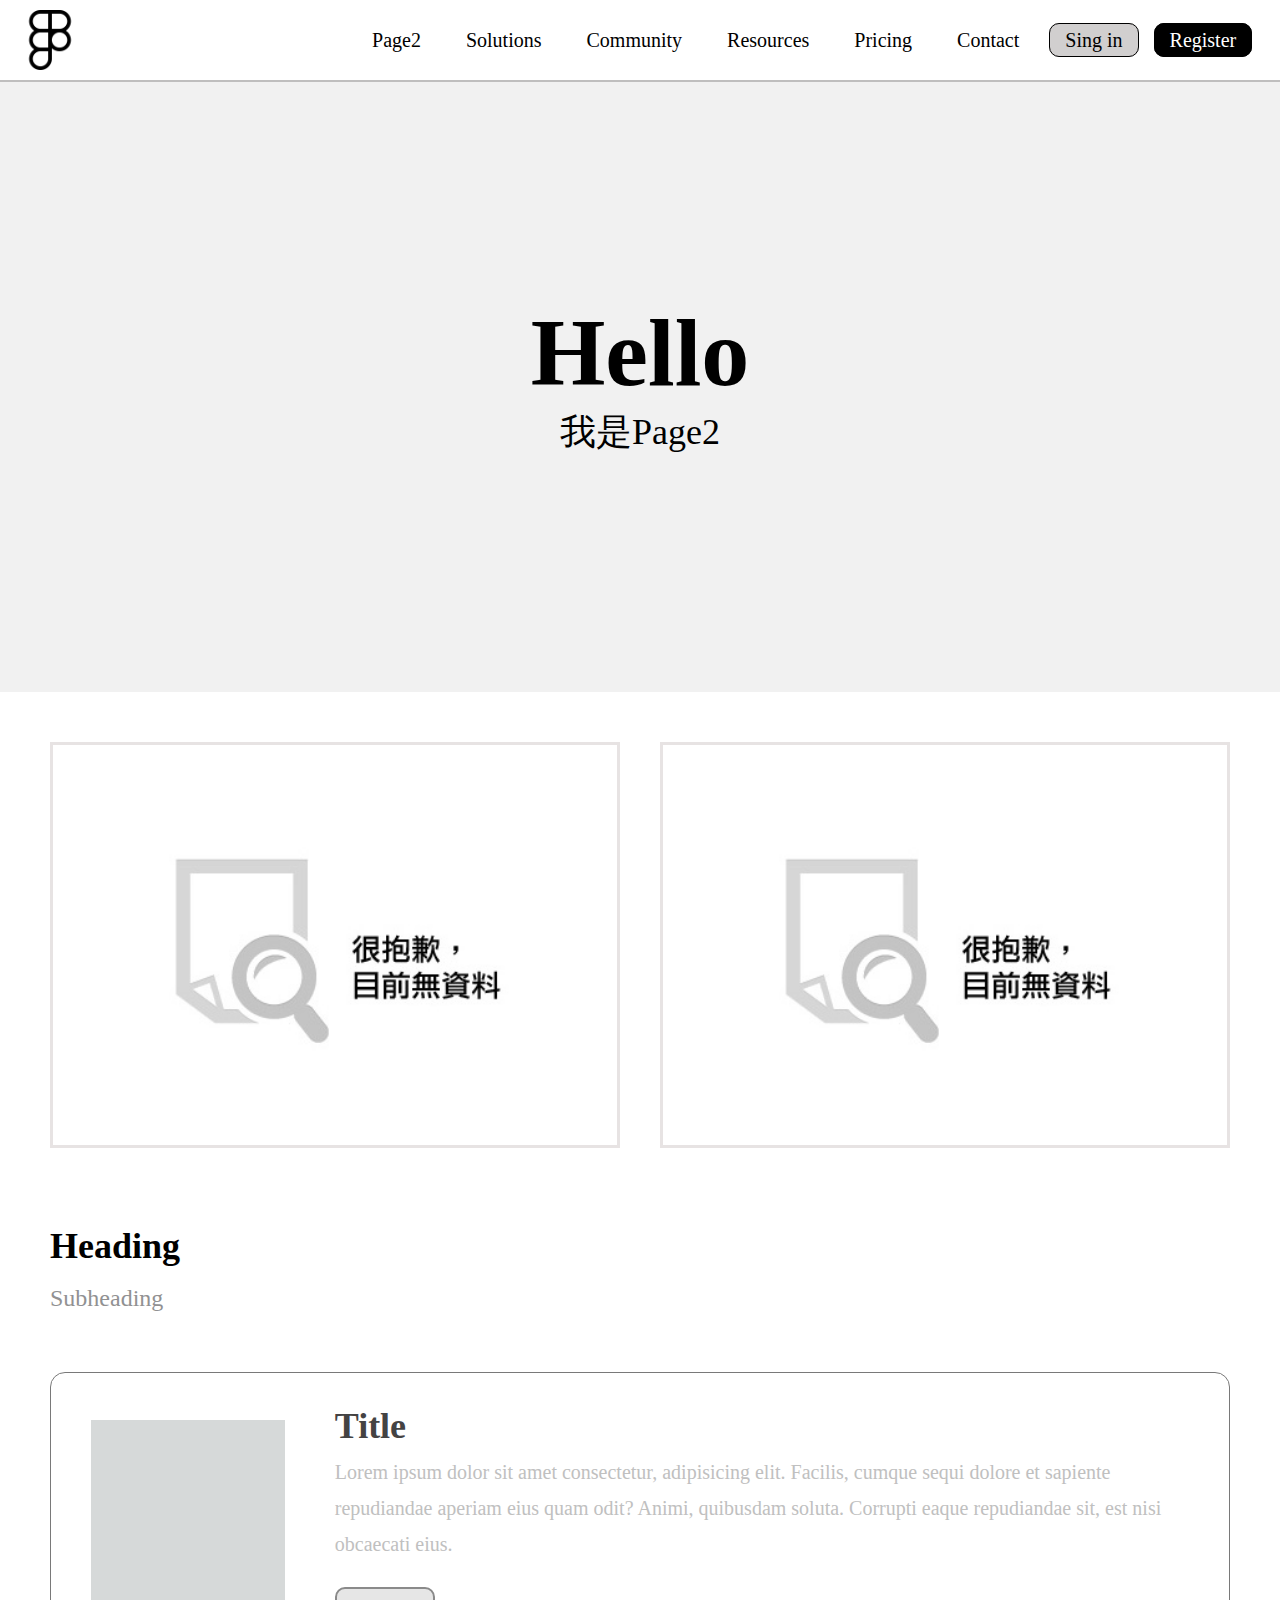
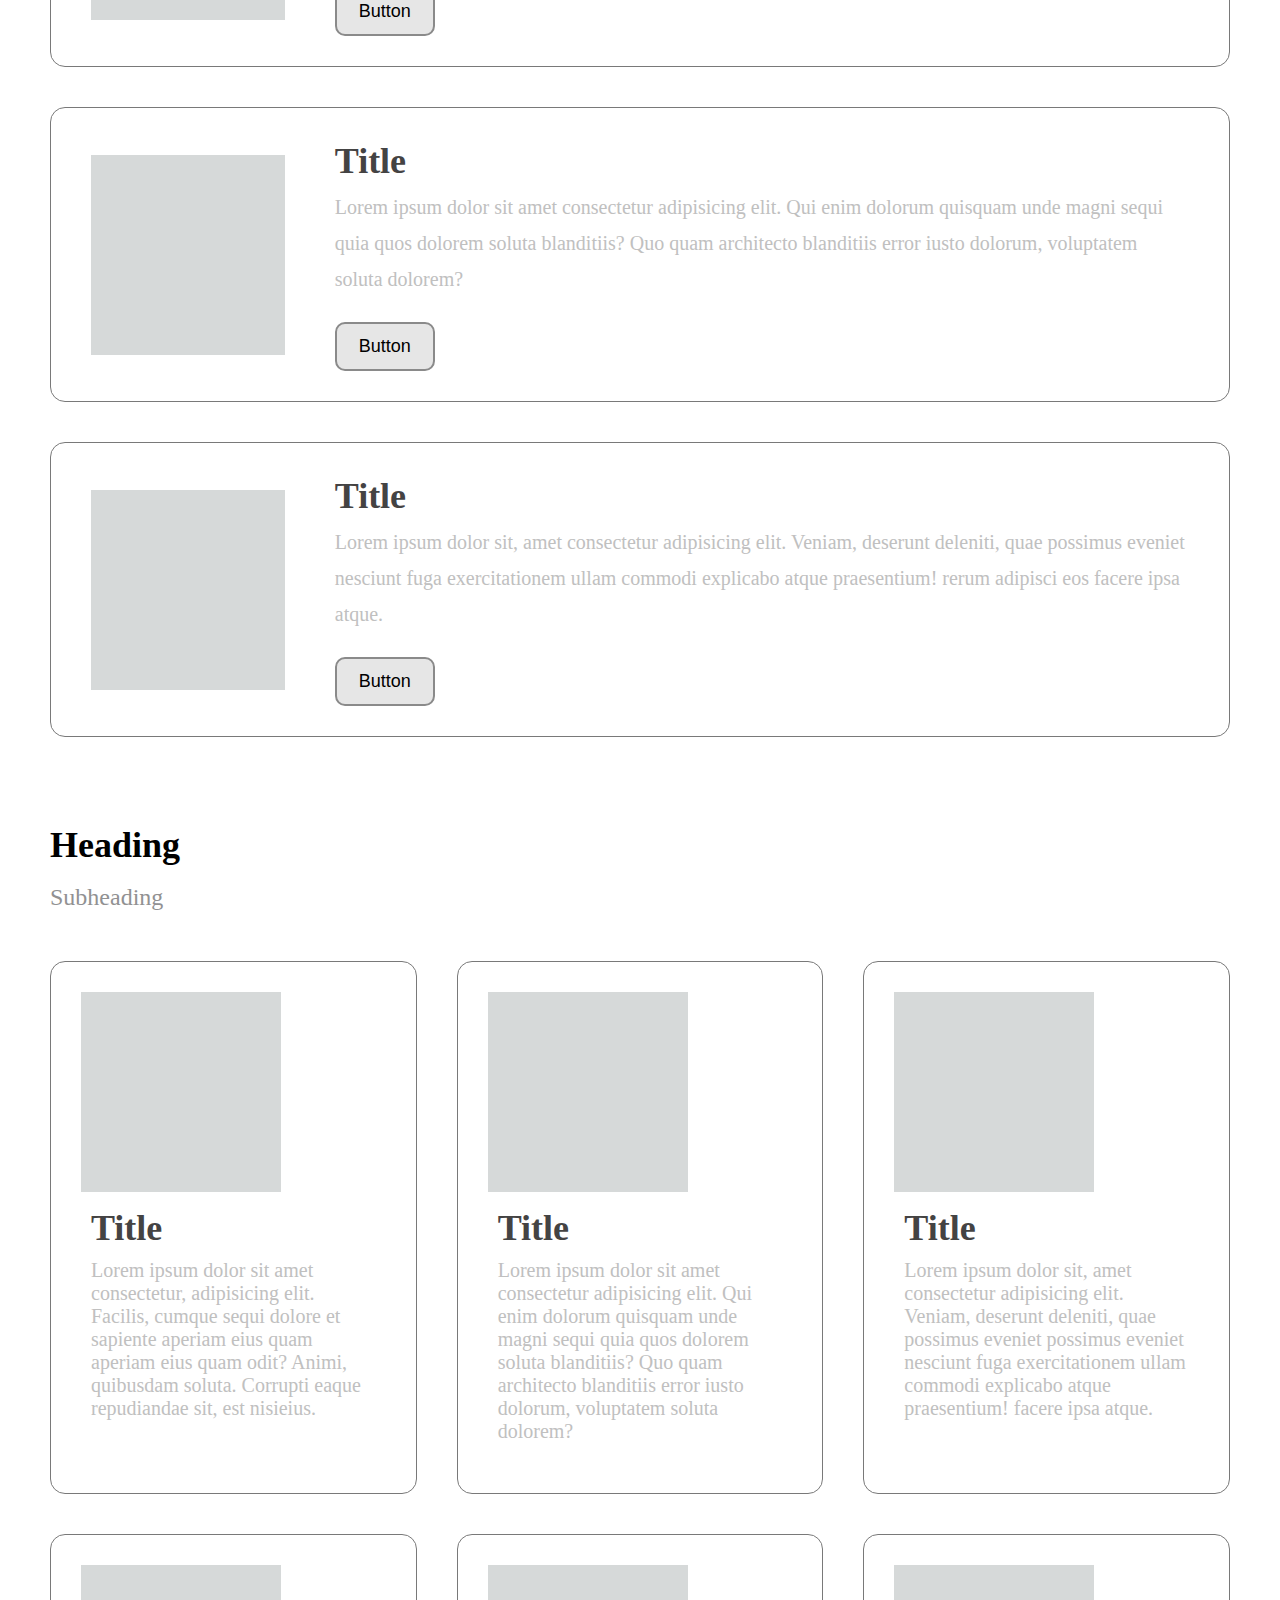
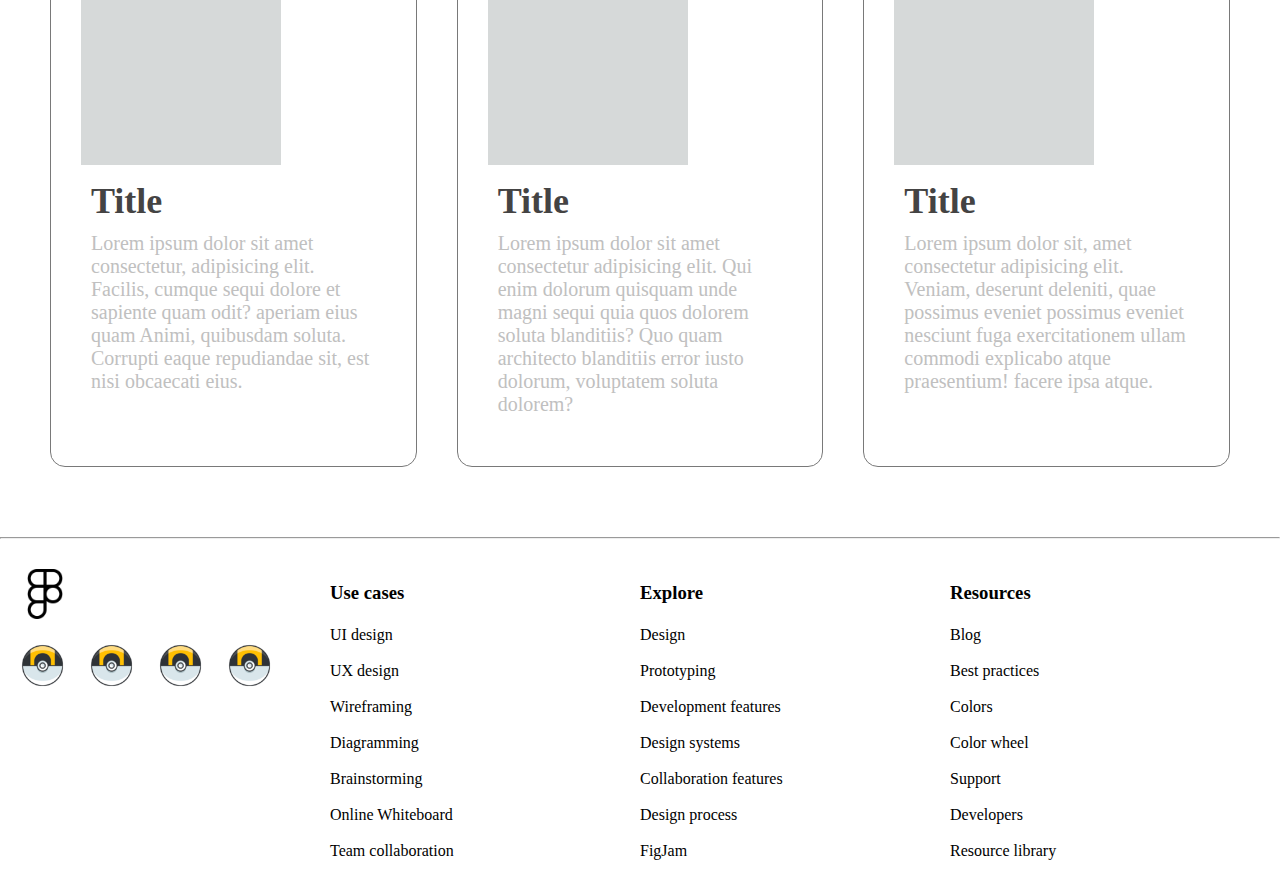
<file: 02.layoutPractice.html>
<!DOCTYPE html>
<html lang="en">

<head>
    <meta charset="UTF-8">
    <meta name="viewport" content="width=device-width, initial-scale=1.0">
    <title>02.排版練習</title>
    <link rel="stylesheet" href="api/layouCSS.css">
</head>

<body>
    <nav id="webHead">
        <div>
            <a href="index.html"><img src="img/figmaIcon.png" alt=""></a>
            <ul>
                <li><a class="navA" href="02.layoutPractice.html">Page2</a></li>
                <li><a class="navA" href="">Solutions</a></li>
                <li><a class="navA" href="">Community</a></li>
                <li><a class="navA" href="">Resources</a></li>
                <li><a class="navA" href="">Pricing</a></li>
                <li><a class="navA" href="">Contact</a></li>
                <li><a class="navA" href="" id="singIn">Sing in</a></li>
                <li><a class="navA" href="" id="register">Register</a></li>
            </ul>
            <!-- <button>Sing in</button>
                <button>Register</button> -->
        </div>
    </nav>
    <main>
        <section id="news">
            <div>
                <h1>Hello</h1>
                <p>我是Page2</p>
            </div>
        </section>
        <section id="imgBox">
            <h1 id="img2"></h1>
            <h1 id="img2"></h1>
        </section>
        <section id="user">
            <div id="text">
                <h1>Heading</h1>
                <p>Subheading</p>
            </div>
            <div id="caseLists">
                <div id="caseList">
                    <div id="caseListHead">
                    
                    </div>
                    <div id="caseListBody">
                        <div>
                            <h3>Title</h3>
                            <p>Lorem ipsum dolor sit amet consectetur, adipisicing elit. Facilis, cumque sequi dolore et
                                sapiente repudiandae aperiam eius quam odit? Animi, quibusdam soluta. Corrupti eaque
                                repudiandae sit, est nisi obcaecati eius.</p>
                                <button>Button</button>
                            </div>
                    </div>
                </div>
                <div id="caseList">
                    <div id="caseListHead">
                    
                    </div>
                    <div id="caseListBody">
                        <div>
                            <h3>Title</h3>
                            <p>Lorem ipsum dolor sit amet consectetur adipisicing elit. Qui enim dolorum quisquam unde
                                magni sequi quia quos dolorem soluta blanditiis? Quo quam architecto blanditiis error
                                iusto dolorum, voluptatem soluta dolorem?</p>
                                <button>Button</button>
                            </div>
                    </div>
                </div>
                <div id="caseList">
                    <div id="caseListHead">
                    
                    </div>
                    <div id="caseListBody">
                        <div>
                            <h3>Title</h3>
                            <p>Lorem ipsum dolor sit, amet consectetur adipisicing elit. Veniam, deserunt deleniti, quae
                                possimus eveniet nesciunt fuga exercitationem ullam commodi explicabo atque praesentium!
                                rerum adipisci eos facere ipsa atque.</p>
                                <button>Button</button>
                            </div>
                    </div>
                </div>
            </div>
        </section>
        <section id="user">
            <div id="text">
                <h1>Heading</h1>
                <p>Subheading</p>
            </div>
            <div id="cases">
                <div id="case">
                    <div id="caseHead">
                    </div>
                    <div id="caseBody">
                        <div>
                            <h3>Title</h3>
                            <p>Lorem ipsum dolor sit amet consectetur, adipisicing elit. Facilis, cumque sequi dolore et
                                sapiente aperiam eius quam aperiam eius quam odit? Animi, quibusdam soluta. Corrupti eaque
                                repudiandae sit, est nisieius.</p>
                        </div>
                    </div>
                </div>
                <div id="case">
                    <div id="caseHead">
                    </div>
                    <div id="caseBody">
                        <div>
                            <h3>Title</h3>
                            <p>Lorem ipsum dolor sit amet consectetur adipisicing elit. Qui enim dolorum quisquam unde
                                magni sequi quia quos dolorem soluta blanditiis? Quo quam architecto blanditiis error
                                iusto dolorum, voluptatem soluta dolorem?</p>
                        </div>
                    </div>
                </div>
                <div id="case">
                    <div id="caseHead">
                    </div>
                    <div id="caseBody">
                        <div>
                            <h3>Title</h3>
                            <p>Lorem ipsum dolor sit, amet consectetur adipisicing elit. Veniam, deserunt deleniti, quae
                                possimus eveniet possimus eveniet nesciunt fuga exercitationem ullam commodi explicabo atque praesentium!
                                facere ipsa atque.</p>
                        </div>
                    </div>
                </div>
            </div>
            <div id="cases">
                <div id="case">
                    <div id="caseHead">
                    </div>
                    <div id="caseBody">
                        <div>
                            <h3>Title</h3>
                            <p>Lorem ipsum dolor sit amet consectetur, adipisicing elit. Facilis, cumque sequi dolore et
                                sapiente quam odit? aperiam eius quam Animi, quibusdam soluta. Corrupti eaque
                                repudiandae sit, est nisi obcaecati eius.</p>
                        </div>
                    </div>
                </div>
                <div id="case">
                    <div id="caseHead">
                    </div>
                    <div id="caseBody">
                        <div>
                            <h3>Title</h3>
                            <p>Lorem ipsum dolor sit amet consectetur adipisicing elit. Qui enim dolorum quisquam unde
                                magni sequi quia quos dolorem soluta blanditiis? Quo quam architecto blanditiis error
                                iusto dolorum, voluptatem soluta dolorem?</p>
                        </div>
                    </div>
                </div>
                <div id="case">
                    <div id="caseHead">
                    </div>
                    <div id="caseBody">
                        <div>
                            <h3>Title</h3>
                            <p>Lorem ipsum dolor sit, amet consectetur adipisicing elit. Veniam, deserunt deleniti, quae
                                possimus eveniet possimus eveniet nesciunt fuga exercitationem ullam commodi explicabo atque praesentium!
                                facere ipsa atque.</p>
                        </div>
                    </div>
                </div>
            </div>
        </section>
    </main>
    <hr>
    <footer>
        <div>
            <img src="img/figmaIcon.png" alt="">
            <div id="contact">
                <img src="img/ball3.png" alt="">
                <img src="img/ball3.png" alt="">
                <img src="img/ball3.png" alt="">
                <img src="img/ball3.png" alt="">
            </div>
        </div>
        <div>
            <h3>Use cases</h3>
            <ul>
                <li><a href="">UI design</a></li>
                <li><a href="">UX design</a></li>
                <li><a href="">Wireframing</a></li>
                <li><a href="">Diagramming</a></li>
                <li><a href="">Brainstorming</a></li>
                <li><a href="">Online Whiteboard</a></li>
                <li><a href="">Team collaboration</a></li>
            </ul>
        </div>
        <div>
            <h3>Explore</h3>
            <ul>
                <li><a href="">Design</a></li>
                <li><a href="">Prototyping</a></li>
                <li><a href="">Development features</a></li>
                <li><a href="">Design systems</a></li>
                <li><a href="">Collaboration features</a></li>
                <li><a href="">Design process</a></li>
                <li><a href="">FigJam</a></li>
            </ul>
        </div>
        <div>
            <h3>Resources</h3>
            <ul>
                <li><a href="">Blog</a></li>
                <li><a href="">Best practices</a></li>
                <li><a href="">Colors</a></li>
                <li><a href="">Color wheel</a></li>
                <li><a href="">Support</a></li>
                <li><a href="">Developers</a></li>
                <li><a href="">Resource library </a></li>
            </ul>
        </div>
    </footer>
</body>

</html>
</file>
<file: api/layouCSS.css>
* {
    margin: 0;
    padding: 0;
}

/* nav列，button、a標籤樣式在此 */
#webHead {
    background-color: white;
    border-bottom: 2px solid rgb(191, 190, 190);
    height: 80px;
    width: 100%;
    font-size: 0;
    position: sticky;
    top: 0;
    z-index: 1000;
    
}

/* nav h1 {
    position: absolute;
    left: 10px;
    top: 0;
    line-height: 80px;
    width: 50px;
    text-indent: -999px;
    background-image: url(img/figmaIcon.png);
    background-repeat: no-repeat;
    background-position: center;
    background-size: contain;
} */

nav img{
    margin-top: 10px;
    margin-left: 20px;
    height: 60px;
}

nav li {
    display: inline-block;
    text-align: left;
    /* margin-right: 1vw; */
}

nav ul {
    line-height: 80px;
    /* border: 1px solid black; */
    position: absolute;
    right: 1vw;
    top: 0;
}

/* nav button{ 
    background-color: white;
    width: 100px;
    padding: 6px 20px;
    margin-right: 20px;
    border: none;
    line-height: 30px;
    transition: 0.5s; 
    }
    nav button:hover {
        background-color: rgb(168, 167, 167);
} */
.navA {
    /* display: block; */
    color: black;
    text-decoration: none;
    font-size: 16px;
    padding: 5px 15px;
    background-color: white;
    line-height: 80px;
    margin-right: 15px;
    font-size: 20px;
    border-radius: 10px;
    transition: 0.5s;
    /* border-style: solid; */
}

.navA:hover {
    border: 1px solid black;
    background-color: rgb(209, 207, 207);
}
/* ----footer設定---- */
main {
    margin: 0 0 30px 0;
}
/* 讓main區塊跟footer區塊有間距 */

footer {
    margin: 30px 20px 20px 20px;
    display: flex;
    justify-content: center;
}

footer img {
    width: 50px;
}

#contact img {
    width: 45px;
    margin: 20px 20px 0 0;
}

footer div {
    width: 100%;
}

footer h3 {
    line-height: 48px;
}

footer ul {
    line-height: 36px;
    list-style-type: none;
}

footer a {
    display: block;
    width: 50%;
    color: black;
    background-color: rgb(171, 102, 18);
    text-decoration: none;
    background-color: white;
}

footer a:hover {
    color: black;
    /* background-color: rgb(169, 169, 169); */
    border-bottom: 2px solid rgb(169, 169, 169);
    /* border-radius: 10px; */
}

/* ----page1設定---- */

#singIn,
#newsBtn1 {
    border: 1px solid black;
    background-color: rgb(209, 207, 207);
    border-radius: 10px;
    transition: 0.5s;
}

#singIn:hover,
#newsBtn1:hover {
    background-color: black;
    color: white;
}

#register,
#newsBtn2 {
    border: 1px solid black;
    background-color: black;
    color: white;
    border-radius: 10px;
    transition: 0.5s;
}

#register:hover,
#newsBtn2:hover {
    background-color: rgb(209, 207, 207);
    color: black;
}

/* section 的CSS */
#news {
    background-color: rgb(241, 241, 241);
    width: 100%;
    height: 610px;
    /* background-image: url(/img/NoResult.jpg);
    background-repeat: no-repeat;
    background-size: cover;
    background-position: center; */
    display: flex;
    flex-direction: column;
    align-items: center;
    justify-content: center;
    /* line-height: 100px; */
}

#news h1 {
    font-size: 96px;
}

#news p {
    text-align: center;
    font-size: 36px;
    margin: 0 0 20px 0;
}

#news button {
    font-size: 20px;
    padding: 6px 20px;
    margin: 0 10px;
}

#img {
    width: 100%;
    height: 400px;
    background-image: url(/img/NoResult.jpg);
    background-repeat: no-repeat;
    background-size: cover;
    background-position: center;
    display: flex;
    flex-direction: column;
    align-items: center;
    justify-content: center;
    line-height: 100px;
}

#user {
    padding: 0 30px 20px 30px;
}

#cards {
    display: flex;
    align-items: center;
    border-width: 1px;
    /* background-color: rgb(14, 64, 64); */
    justify-content: space-evenly;
}

#text {
    margin: 10px 20px;
    padding: 10px 0;
}

#text>h1 {
    line-height: 56px;
    font-size: 36px;
}

#text>p {
    line-height: 48px;
    font-size: 24px;
    color: rgb(145, 145, 146);
}

#card {
    width: 100%;
    /* background-color: aqua; */
    border: 1px solid rgb(121, 121, 121);
    border-radius: 15px;
    padding: 15px;
    margin: 20px 20px;
}

#card:hover {
    transform: scale(1.05);
    transition: 0.5s;
}

#cardBody {
    color: rgb(192, 192, 192);
    /* padding: 15px; */
    /* background-color: rgb(237, 152, 41); */
    display: flex;
    align-items: center;
    justify-content: center;
}

#cardBody>div {
    margin: 10px;
}
/* ----page2設定---- */
#imgBox{
    display: flex;
    padding: 30px;
}

#img2 {
    border-style: solid;
    border-color: rgb(231, 227, 227);
    width: 100%;
    height: 400px;
    background-image: url(/img/NoResult.jpg);
    background-repeat: no-repeat;
    background-size: cover;
    background-position: center;
    margin: 20px;
    line-height: 100px;
}
#caseLists{
    /* border-style: solid; */
    width: 100%;
}
#caseList {
    /* background-color: rgb(7, 108, 108); */
    border: 1px solid rgb(121, 121, 121);
    border-radius: 15px;
    padding: 30px 40px;
    margin: 40px 20px;
    display: flex;
    align-items: center;
    justify-content: center;
}

/* #caseList:hover {
    transform: scale(1.05);
    transition: 0.5s;
} */
 #caseListHead{
    height: 200px;
    width: 200px;
    background-color: rgb(214, 217, 217);
    /* 問題點，設定的是200*200但實際在f12顯示的卻是200*178 */
}
#caseListBody {
    color: rgb(192, 192, 192);
    /* padding: 15px; */
    /* background-color: rgb(237, 152, 41); */
    width: 85%;
    line-height: 36px;
    /* padding: 0; */
    /* justify-content: center; */
    /* align-items: center; */
}
#caseListBody h3{
    font-size: 36px;
    margin: 5px 0 ;
    color: rgb(68, 67, 67);
}
#caseListBody p{
    font-size: 20px;
    margin: 10px 0;
}
#caseListBody button{
    font-size: 18px;
    padding: 12px 10px;
    margin: 15px 0 0 0;
    border-radius: 10px;
    width: 100px;
    background-color: rgb(230, 230, 230);
    border: none;
    border: 2px solid rgb(138, 138, 138);
}
#caseListBody button:hover{
    transform: scale(1.1);
    transition: 0.5s;
    background-color: rgb(244, 244, 244);
}

#caseListBody>div {
    margin: 0 0 0 50px;
    /* border-style: solid; */
}
#cases {
    display: flex;
    /* align-items: center; */
    /* background-color: rgb(14, 64, 64); */
    justify-content: space-evenly;
}
#case {
    width: 100%;
    /* background-color: aqua; */
    border: 1px solid rgb(121, 121, 121);
    border-radius: 15px;
    padding: 30px;
    margin: 20px 20px;
}

#case:hover {
    transform: scale(1.05);
    transition: 0.5s;
}

#caseHead{
    height: 200px;
    width: 200px;
    background-color: rgb(214, 217, 217);
}

#caseBody {
    color: rgb(192, 192, 192);
    /* padding: 15px; */
    /* background-color: rgb(237, 152, 41); */
    display: flex;
    align-items: center;
    justify-content: center;
}

#caseBody>div {
    margin: 10px;
}
#caseBody h3{
    font-size: 36px;
    margin: 5px 0 ;
    color: rgb(68, 67, 67);
}
#caseBody p{
    font-size: 20px;
    margin: 10px 0;
}
/* page3設定 */
</file>
